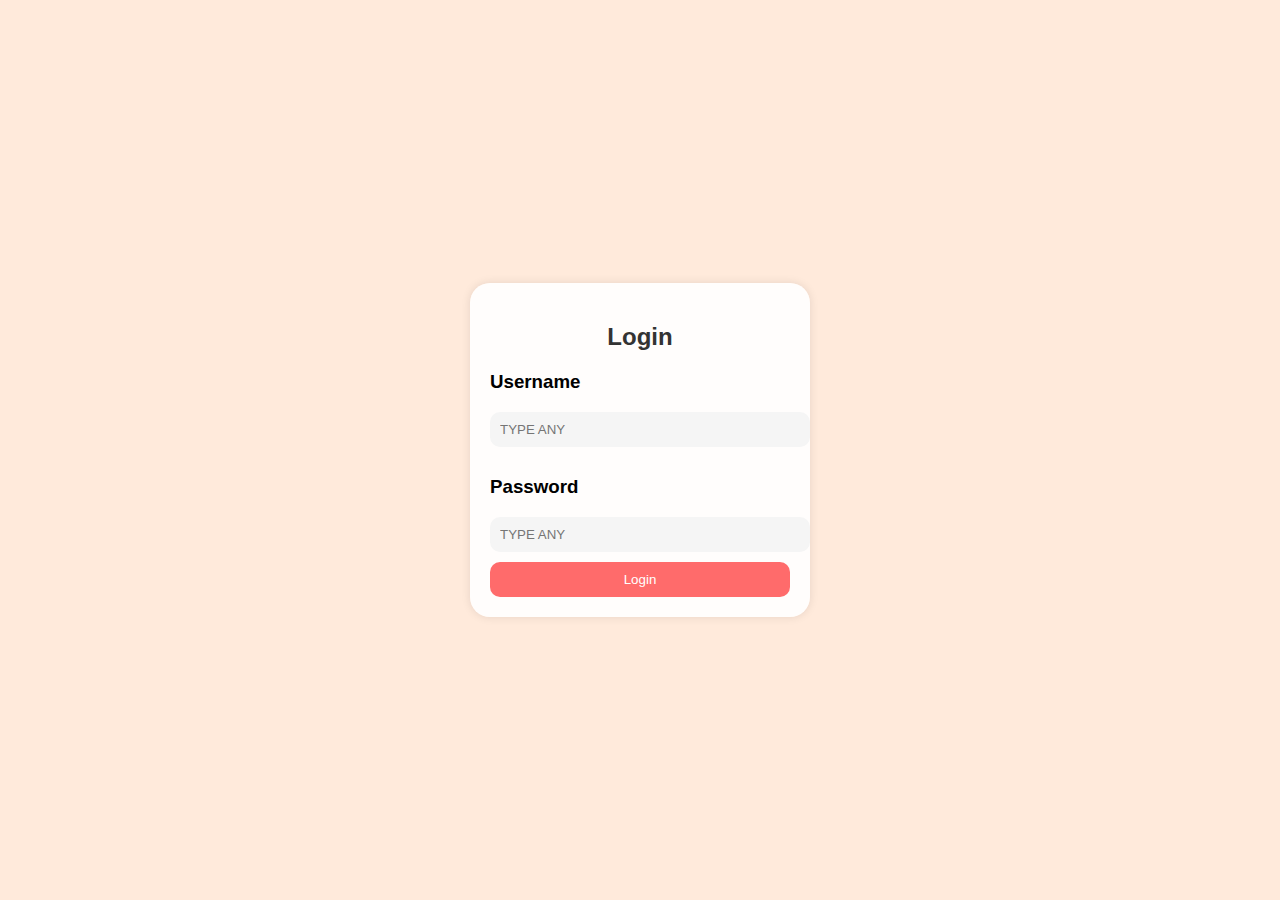
<file: index.html>
<!DOCTYPE html>
<html lang="en">
<head>
    <meta charset="UTF-8">
    <meta name="viewport" content="width=device-width, initial-scale=1.0">
    <title>Login</title>
    <style>
        body {
            margin: 0;
            padding: 0;
            font-family: Arial, sans-serif;
            background-color: #ffeadb; /* Warm color background */
            display: flex;
            justify-content: center;
            align-items: center;
            height: 100vh;
        }

        .login-container {
            background-color: rgba(255, 255, 255, 0.9);
            border-radius: 20px; /* Rounded corners */
            padding: 20px;
            box-shadow: 0 0 10px rgba(0, 0, 0, 0.1);
            width: 300px; /* Adjust width */
        }

        h2 {
            text-align: center;
            margin-bottom: 20px;
            color: #333; /* Dark text color */
        }

        input[type="text"],
        input[type="password"] {
            width: 100%;
            padding: 10px;
            margin-bottom: 10px;
            border: none;
            border-radius: 10px; /* Rounded corners for text boxes */
            background-color: #f5f5f5; /* Light gray background */
        }

        input[type="submit"] {
            width: 100%;
            padding: 10px;
            border: none;
            border-radius: 10px;
            background-color: #ff6b6b; /* Warm color button */
            color: white;
            cursor: pointer;
        }

        input[type="submit"]:hover {
            background-color: #ff4f4f; /* Darker shade on hover */
        }
    </style>
</head>
<body>
    <div class="login-container">
        <h2>Login</h2>
        <form id="login-form" action="home.html" method="post">
            <h3>Username</h3>
            <input type="text" name="username" placeholder="TYPE ANY" required>
            <h3>Password</h3>
            <input type="password" name="password" placeholder="TYPE ANY" required>
            <input type="submit" value="Login">
        </form>
    </div>

    <script>
        // JavaScript to redirect to home.html on form submission
        document.getElementById("login-form").addEventListener("submit", function(event) {
            event.preventDefault(); // Prevent default form submission
            window.location.href = "home.html"; // Redirect to home.html
        });
    </script>
</body>
</html>
</file>
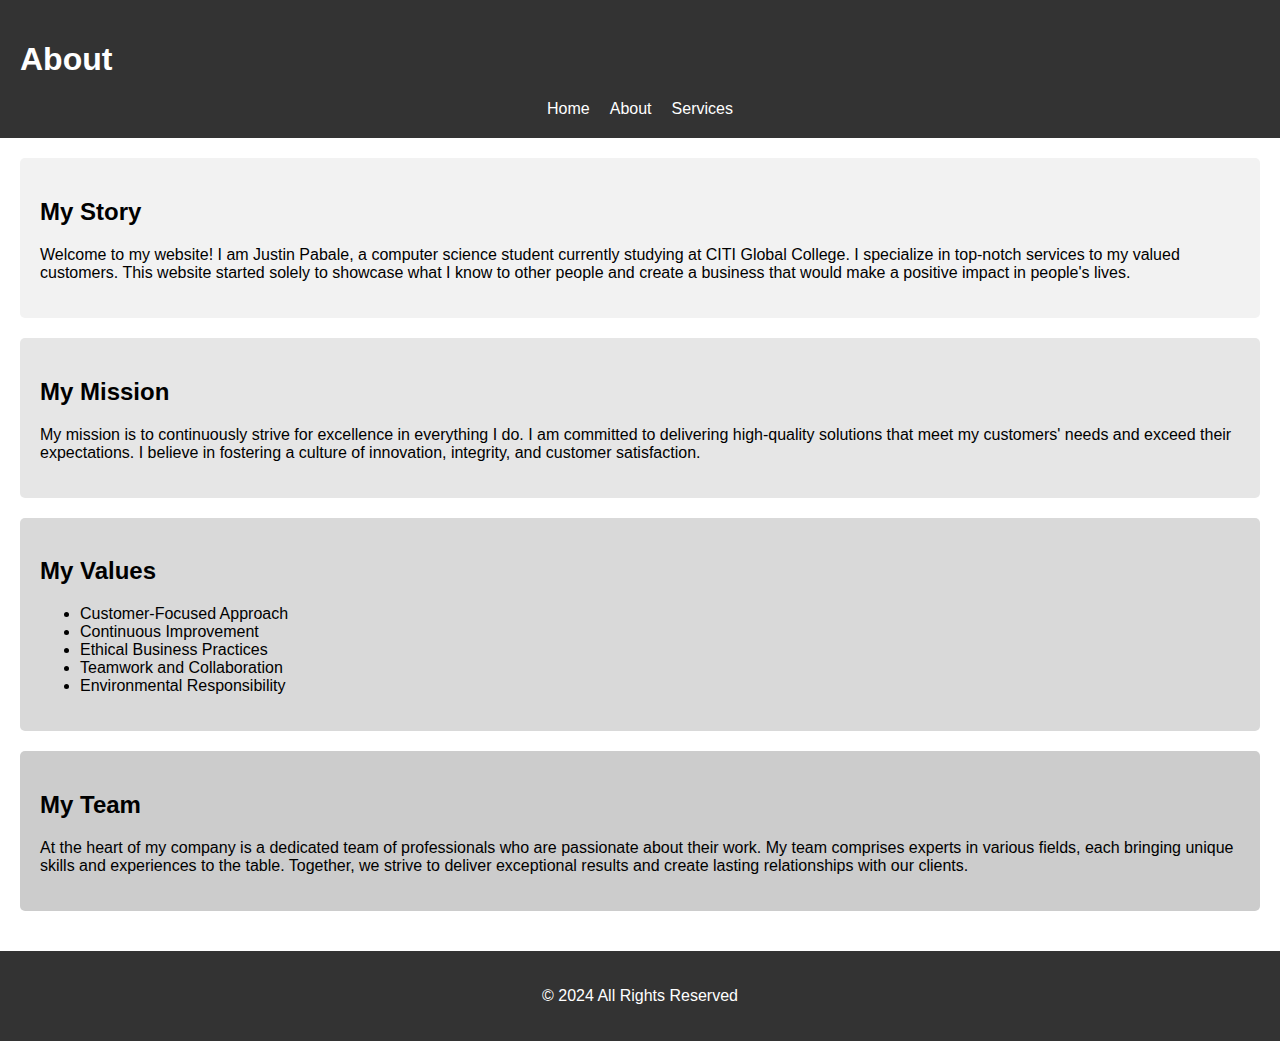
<file: about.html>
<!DOCTYPE html>
<html lang="en">
<head>
    <meta charset="UTF-8">
    <meta name="viewport" content="width=device-width, initial-scale=1.0">
    <title>About</title>
    <link rel="stylesheet" href="styles.css">
    <style>
        .container {
            padding: 20px;
            margin-bottom: 20px;
            border-radius: 5px;
        }
        .story {
            background-color: #f2f2f2;
        }
        .mission {
            background-color: #e6e6e6;
        }
        .values {
            background-color: #d9d9d9;
        }
        .team {
            background-color: #cccccc;
        }
    </style>
</head>
<body>
    <header>
        <h1>About</h1>
        <nav>
            <ul>
                <li><a href="home.html">Home</a></li>
                <li><a href="about.html">About</a></li>
                <li><a href="services.html">Services</a></li>
            </ul>
        </nav>
    </header>
    <main>
        <form id="about-form">
            <div class="container story">
                <h2>My Story</h2>
                <p>Welcome to my website! I am Justin Pabale, a computer science student currently studying at CITI Global College. I specialize in top-notch services to my valued customers. This website started solely to showcase what I know to other people and create a business that would make a positive impact in people's lives.</p>
            </div>
            <div class="container mission">
                <h2>My Mission</h2>
                <p>My mission is to continuously strive for excellence in everything I do. I am committed to delivering high-quality solutions that meet my customers' needs and exceed their expectations. I believe in fostering a culture of innovation, integrity, and customer satisfaction.</p>
            </div>
            <div class="container values">
                <h2>My Values</h2>
                <ul>
                    <li>Customer-Focused Approach</li>
                    <li>Continuous Improvement</li>
                    <li>Ethical Business Practices</li>
                    <li>Teamwork and Collaboration</li>
                    <li>Environmental Responsibility</li>
                </ul>
            </div>
            <div class="container team">
                <h2>My Team</h2>
                <p>At the heart of my company is a dedicated team of professionals who are passionate about their work. My team comprises experts in various fields, each bringing unique skills and experiences to the table. Together, we strive to deliver exceptional results and create lasting relationships with our clients.</p>
            </div>
        </form>
    </main>
    <footer>
        <p>&copy; 2024 All Rights Reserved</p>
    </footer>
</body>
</html>
</file>
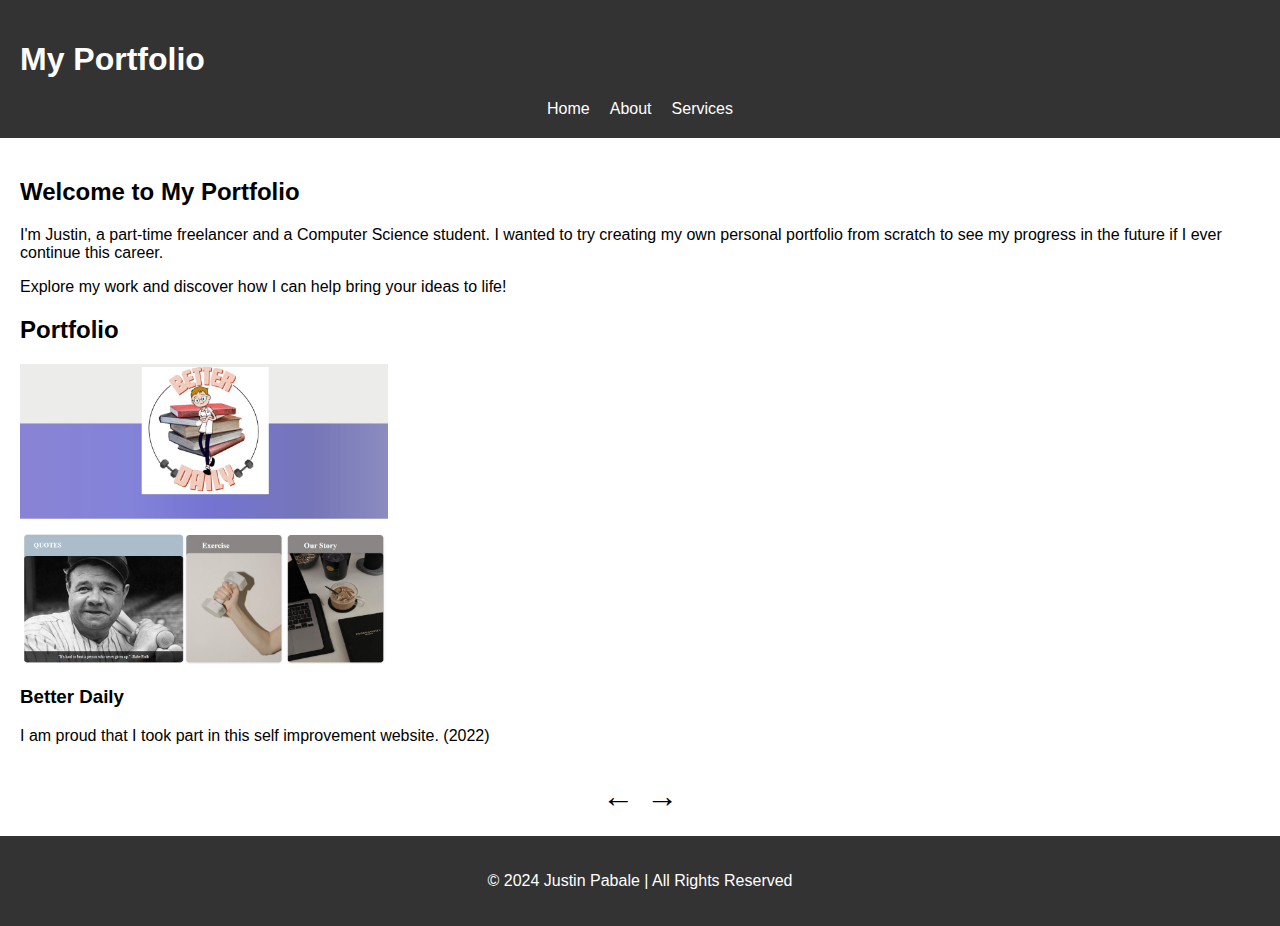
<file: home.html>
<!DOCTYPE html>
<html lang="en">
<head>
  <meta charset="UTF-8">
  <meta name="viewport" content="width=device-width, initial-scale=1.0">
  <title>Justin's Portfolio</title>
  <link rel="stylesheet" href="styles.css">
  <style>
    .carousel {
      display: flex;
      overflow-x: scroll;
      scroll-snap-type: x mandatory;
      scroll-behavior: smooth;
    }

    .carousel-item {
      flex: 0 0 100%;
      scroll-snap-align: start;
    }

    .carousel-controls {
      display: flex;
      justify-content: center;
      margin-top: 1rem;
    }

    .carousel-controls button {
      background-color: transparent;
      border: none;
      font-size: 2rem;
      cursor: pointer;
    }
    .carousel-item img {
  max-width: 500px; /* Adjust this value to your desired width */
  max-height: 300px; /* Adjust this value to your desired height */
  object-fit: cover; /* This ensures the image maintains its aspect ratio while fitting within the specified dimensions */
}
  </style>
</head>
<body>
  <header>
    <h1>My Portfolio</h1>
    <nav>
      <ul>
        <li><a href="home.html">Home</a></li>
        <li><a href="about.html">About</a></li>
        <li><a href="services.html">Services</a></li>
      </ul>
    </nav>
  </header>
  <main>
    <section id="intro">
      <div class="intro-container">
        <h2>Welcome to My Portfolio</h2>
        <p>I'm Justin, a part-time freelancer and a Computer Science student. I wanted to try creating my own personal portfolio from scratch to see my progress in the future if I ever continue this career.</p>
        <p>Explore my work and discover how I can help bring your ideas to life!</p>
      </div>
    </section>
    <section id="portfolio">
      <h2>Portfolio</h2>
      <div class="carousel">
        <div class="carousel-item"> 
          <img src="proj1.jpg" alt="Project 1">
          <h3>Better Daily</h3>
          <p>I am proud that I took part in this self improvement website. (2022)</p>
        </div>
        <div class="carousel-item">
          <img src="proj2.png" alt="Project 2">
          <h3>E-voting System</h3>
          <p>I am so grateful to be part of this system development. (2024)</p>
        </div>
        <!-- Add more portfolio projects as needed -->
      </div>
      <div class="carousel-controls">
        <button id="prev">&#8592;</button>
        <button id="next">&#8594;</button>
      </div>
    </section>
  </main>
  <footer>
    <p>&copy; 2024 Justin Pabale | All Rights Reserved</p>
  </footer>

  <script>
    const carousel = document.querySelector('.carousel');
    const prevButton = document.getElementById('prev');
    const nextButton = document.getElementById('next');

    let scrollPosition = 0;

    prevButton.addEventListener('click', () => {
      scrollPosition -= carousel.offsetWidth;
      carousel.scrollTo({
        left: scrollPosition,
        behavior: 'smooth'
      });
    });

    nextButton.addEventListener('click', () => {
      scrollPosition += carousel.offsetWidth;
      carousel.scrollTo({
        left: scrollPosition,
        behavior: 'smooth'
      });
    });
  </script>
</body>
</html>
</file>
<file: styles.css>
body {
    font-family: Arial, sans-serif;
    margin: 0;
    padding: 0;
    min-height: 100vh;
    display: flex;
    flex-direction: column;
  }
  
  header {
    background-color: #333;
    color: white;
    padding: 20px;
  }
  
  .hero {
    text-align: center;
  }
  
  nav ul {
    list-style-type: none;
    margin: 0;
    padding: 0;
    display: flex;
    justify-content: center;
  }
  
  nav li {
    margin: 0 10px;
  }
  
  nav a {
    text-decoration: none;
    color: white;
  }
  
  main {
    padding: 20px;
    flex-grow: 1;
  }
  
  .projects-grid {
    display: flex;
    overflow-x: auto;
    scroll-behavior: smooth;
    scroll-snap-type: x mandatory;
    -webkit-overflow-scrolling: touch;
    -ms-overflow-style: none;
    scrollbar-width: none;
  }
  
  .projects-grid::-webkit-scrollbar {
    display: none;
  }
  
  .project-card {
    flex: 0 0 auto;
    width: 300px;
    margin-right: 20px;
    scroll-snap-align: center;
    background-color: #f5f5f5;
    border-radius: 8px;
    box-shadow: 0 2px 4px rgba(0, 0, 0, 0.1);
    overflow: hidden;
  }
  
  .project-card:hover {
    transform: scale(1.05); /* Scale up on hover */
    cursor: pointer;
  }
  
  .project-image {
    width: 100%;
    height: auto;
    cursor: pointer;
  }
  
  .project-card h3 {
    margin: 0;
  }
  
  .project-card p {
    color: #666;
    margin: 5px 0;
  }
  
  footer {
    background-color: #333;
    color: #fff;
    padding: 20px;
    text-align: center;
  }
</file>
